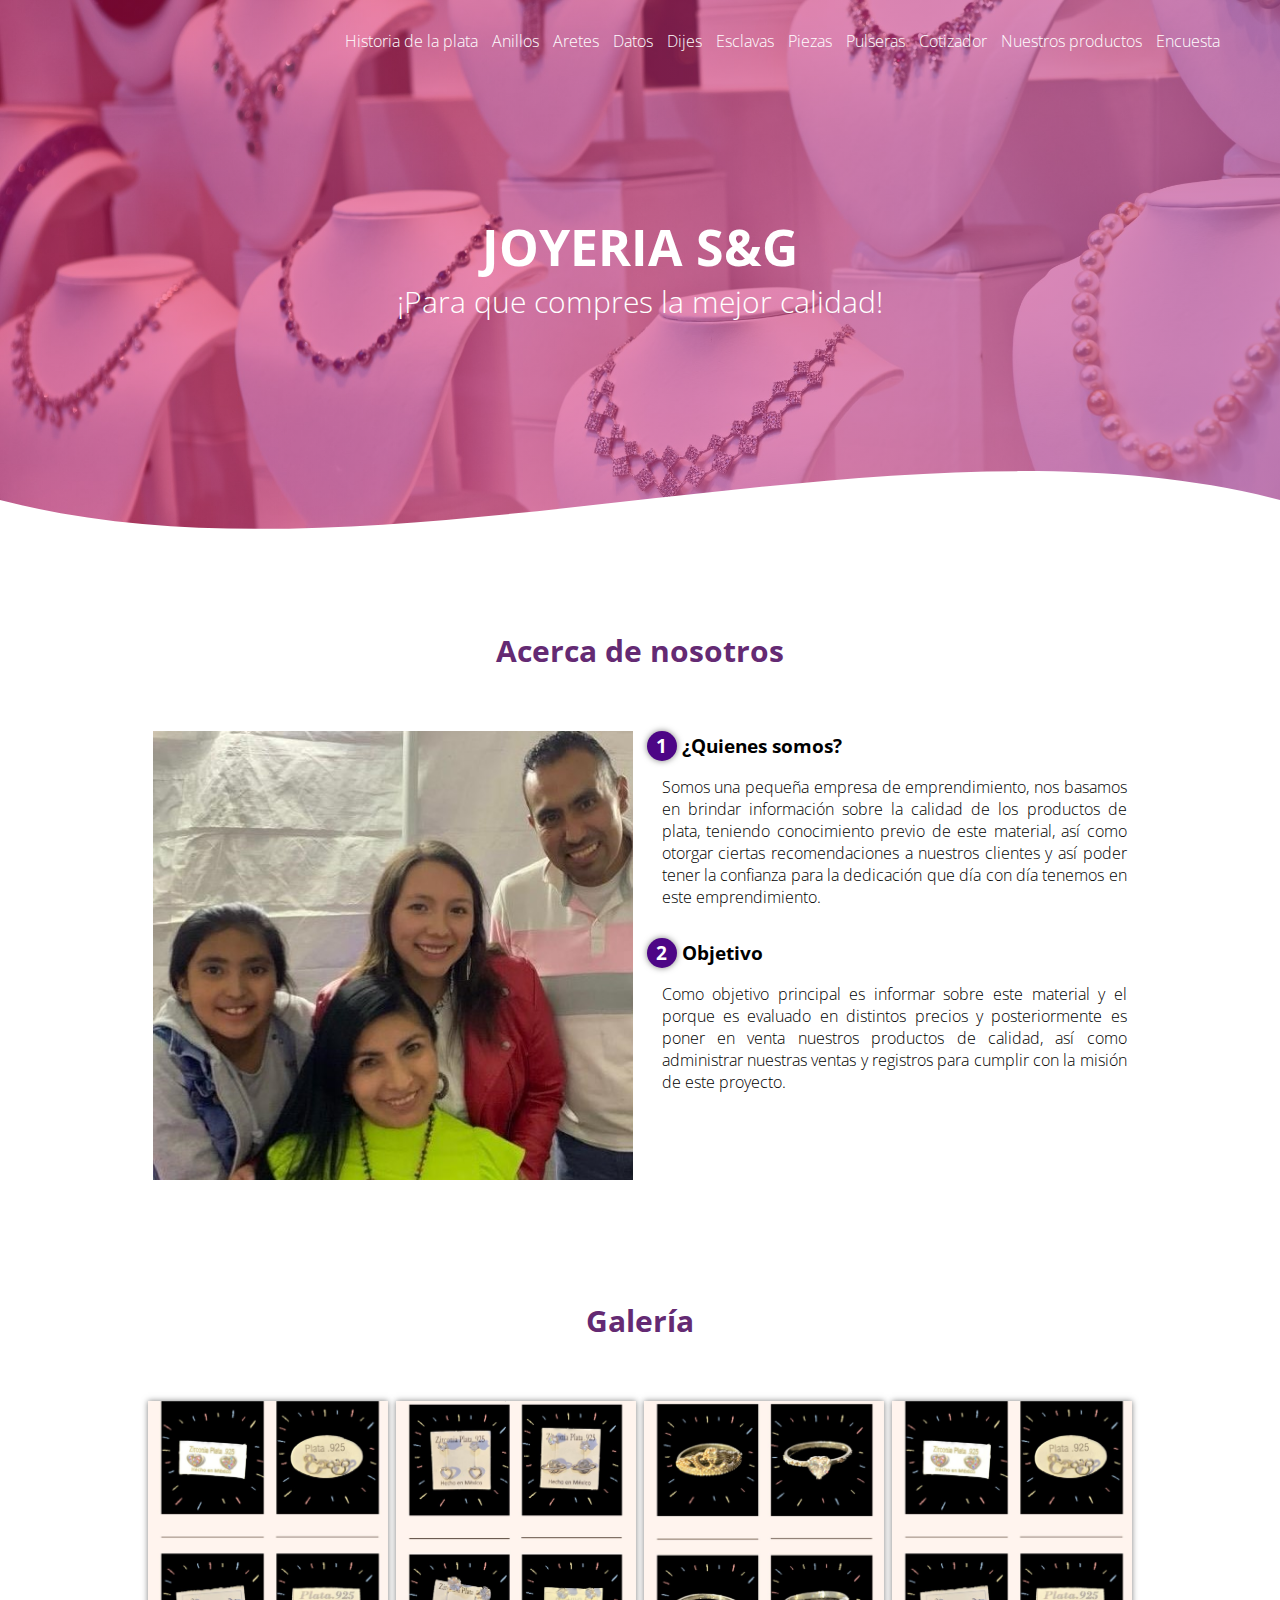
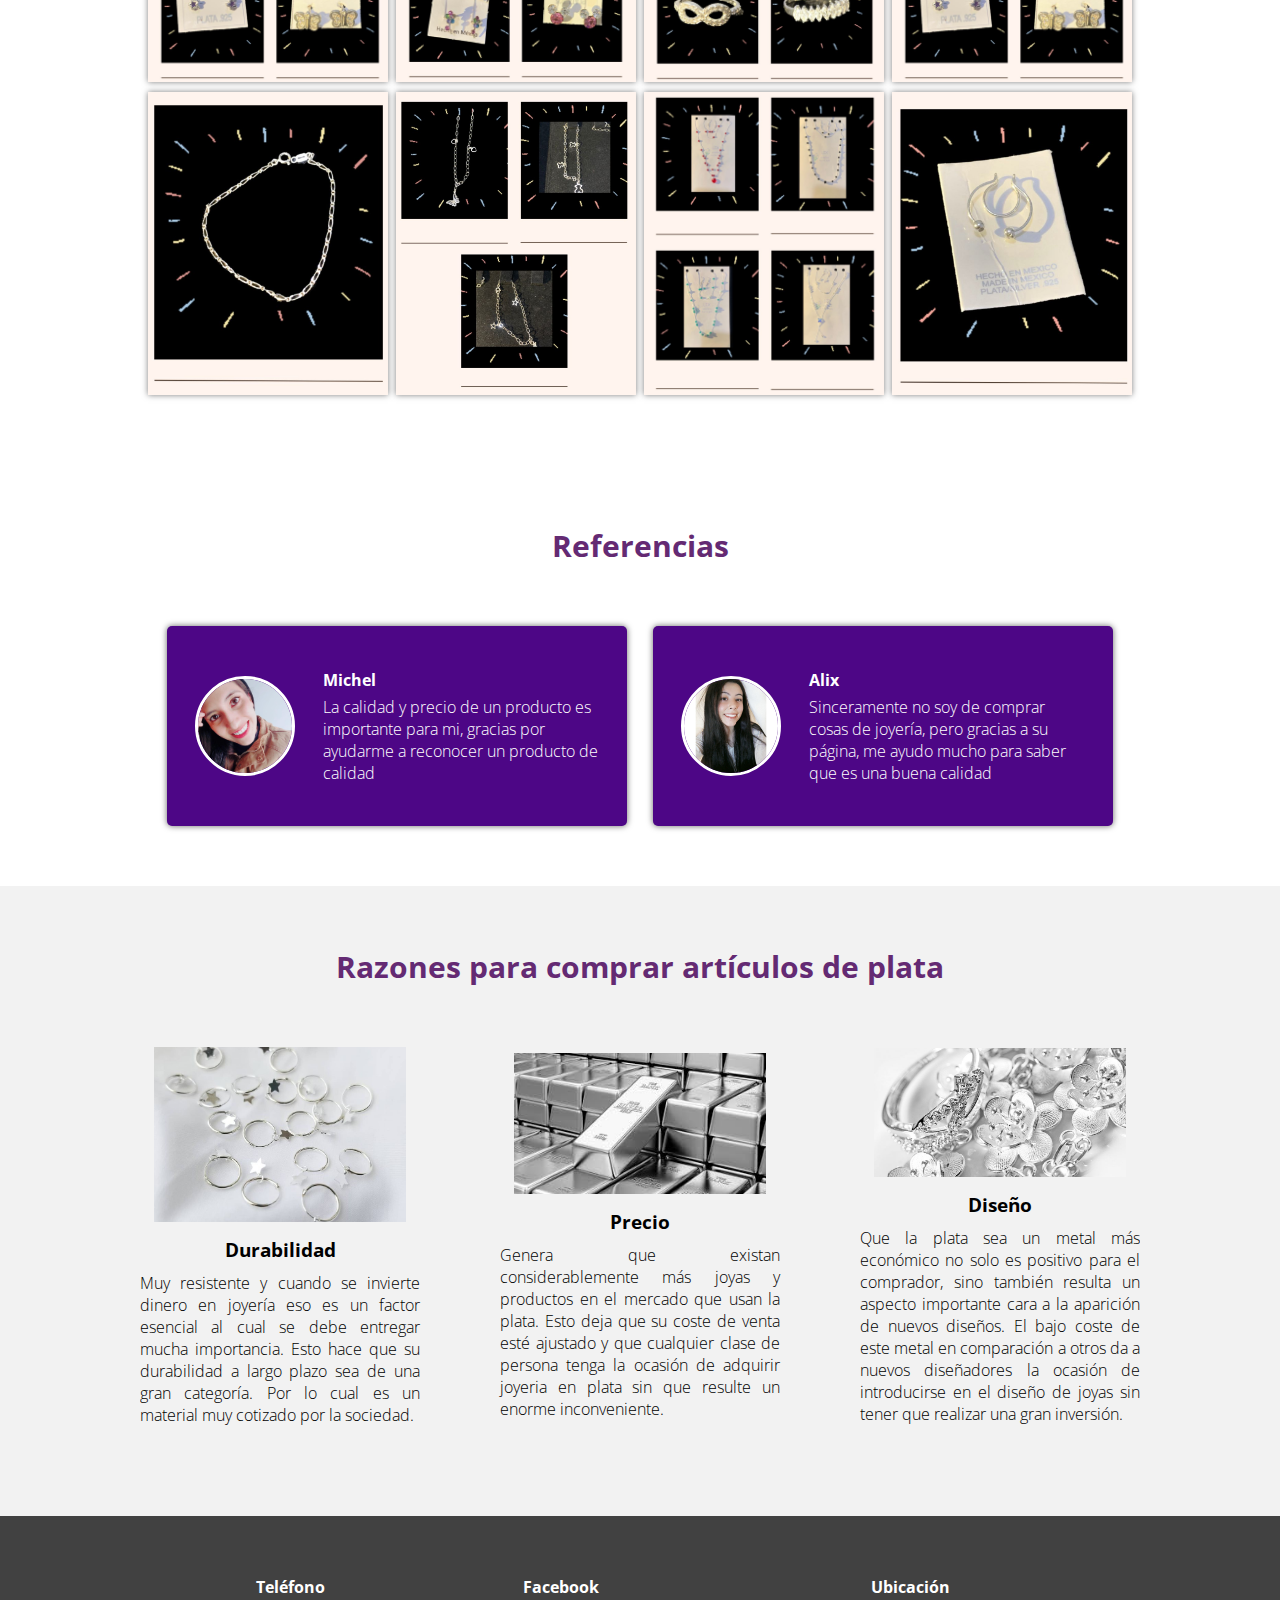
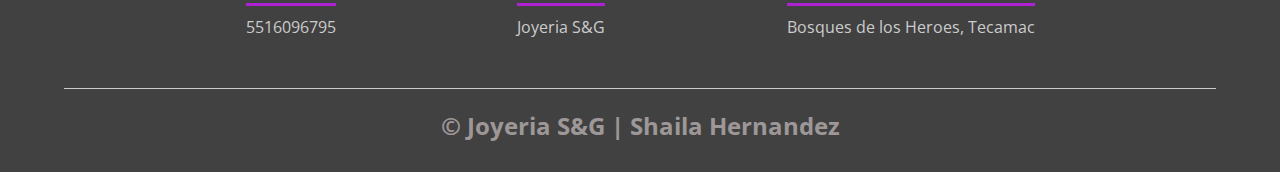
<file: src/main/resources/static/index.html>
<!DOCTYPE html>
<html lang="es">

<head>
    <meta charset="UTF-8">
    <meta name="viewport" content="width=device-width, initial-scale=1.0">
    <meta http-equiv="X-UA-Compatible" content="ie=edge">
    <title>Joyeria S&G</title>
    <link rel="shortcut icon" href="img/icono.png" type="image/x-icon">
    <link rel="stylesheet" href="css/estilos.css">
    <link href="https://fonts.googleapis.com/css?family=Open+Sans:300,400,700,800&display=swap" rel="stylesheet">
</head>

<body>
    <header>
        <nav>

            <a href="historia.html">Historia de la plata</a>
            <a href="anillos.html">Anillos</a>
            <a href="aretes.html">Aretes</a>
            <a href="datos.html">Datos</a>
            <a href="dijes.html">Dijes</a>
            <a href="esclavas.html">Esclavas</a>
            <a href="piezas.html">Piezas</a>
            <a href="pulseras.html">Pulseras</a>
            <a href="cotizador.html">Cotizador</a>
            <a href="img/Catalogo.pdf">Nuestros productos</a>
            <a href="Encuesta.html">Encuesta</a>

        </nav>
        <section class="textos-header">
            <h1>JOYERIA S&G</h1>
            <h2>¡Para que compres la mejor calidad!</h2>
        </section>
        <div class="wave" style="height: 150px; overflow: hidden;"><svg viewBox="0 0 500 150" preserveAspectRatio="none"
                style="height: 100%; width: 100%;">
                <path d="M0.00,49.98 C150.00,150.00 349.20,-50.00 500.00,49.98 L500.00,150.00 L0.00,150.00 Z"
                    style="stroke: none; fill: #fff;"></path>
            </svg></div>
    </header>
    <main>
        <section class="contenedor sobre-nosotros">
            <h2 class="titulo">Acerca de nosotros</h2>
            <div class="contenedor-sobre-nosotros">
                <img src="img/ilustracion2.jpeg" alt="" class="imagen-about-us">
                <div class="contenido-textos">
                    <h3><span>1</span>¿Quienes somos?</h3>
                    <p>Somos una pequeña empresa de emprendimiento, nos basamos en brindar información sobre la calidad
                        de los productos de plata, teniendo conocimiento previo de este material, así como otorgar
                        ciertas
                        recomendaciones a nuestros clientes y así poder tener la confianza para la dedicación que día
                        con día
                        tenemos en este emprendimiento. </p>
                    <h3><span>2</span>Objetivo</h3>
                    <p>Como objetivo principal es informar sobre este material y el porque es evaluado en distintos
                        precios
                        y posteriormente es poner en venta nuestros productos de calidad, así como administrar
                        nuestras ventas y registros para cumplir con la misión de este proyecto.</p>
                </div>
            </div>
        </section>
        <section class="Galeria">
            <div class="contenedor">
                <h2 class="titulo">Galería</h2>
                <div class="galeria-port">
                    <div class="imagen-port">
                        <img src="img/img1.jpeg" alt="">
                        <div class="hover-galeria">
                            <img src="img/icono1.png" alt="">
                            <p>Próximamente en venta</p>
                        </div>
                    </div>
                    <div class="imagen-port">
                        <img src="img/img2.jpeg" alt="">
                        <div class="hover-galeria">
                            <img src="img/icono1.png" alt="">
                            <p>Próximamente en venta</p>
                        </div>
                    </div>
                    <div class="imagen-port">
                        <img src="img/img3.jpeg" alt="">
                        <div class="hover-galeria">
                            <img src="img/icono1.png" alt="">
                            <p>Próximamente en venta</p>
                        </div>
                    </div>
                    <div class="imagen-port">
                        <img src="img/img1.jpeg" alt="">
                        <div class="hover-galeria">
                            <img src="img/icono1.png" alt="">
                            <p>Próximamente en venta</p>
                        </div>
                    </div>
                    <div class="imagen-port">
                        <img src="img/img4.jpeg" alt="">
                        <div class="hover-galeria">
                            <img src="img/icono1.png" alt="">
                            <p>Próximamente en venta</p>
                        </div>
                    </div>
                    <div class="imagen-port">
                        <img src="img/img5.jpeg" alt="">
                        <div class="hover-galeria">
                            <img src="img/icono1.png" alt="">
                            <p>Próximamente en venta</p>
                        </div>
                    </div>
                    <div class="imagen-port">
                        <img src="img/img6.jpeg" alt="">
                        <div class="hover-galeria">
                            <img src="img/icono1.png" alt="">
                            <p>Próximamente en venta</p>
                        </div>
                    </div>
                    <div class="imagen-port">
                        <img src="img/img7.jpeg" alt="">
                        <div class="hover-galeria">
                            <img src="img/icono1.png" alt="">
                            <p>Próximamente en venta</p>
                        </div>
                    </div>
                </div>
            </div>
        </section>
        <section class="clientes contenedor">
            <h2 class="titulo">Referencias</h2>
            <div class="cards">
                <div class="card">
                    <img src="img/face1.jpeg" alt="">
                    <div class="contenido-texto-card">
                        <h4>Michel</h4>
                        <p>La calidad y precio de un producto es importante para mi, gracias por ayudarme a reconocer un
                            producto de calidad</p>
                    </div>
                </div>
                <div class="card">
                    <img src="img/face2.jpeg" alt="">
                    <div class="contenido-texto-card">
                        <h4>Alix</h4>
                        <p>Sinceramente no soy de comprar cosas de joyería, pero gracias a su página, me ayudo mucho
                            para saber que es una buena calidad</p>
                    </div>
                </div>
            </div>
        </section>
        <section class="about-services">
            <div class="contenedor">
                <h2 class="titulo">Razones para comprar artículos de plata

                </h2>
                <div class="servicio-cont">
                    <div class="servicio-ind">
                        <img src="img/ilustracion1.jpg" alt="">
                        <h3>Durabilidad</h3>
                        <p>Muy resistente y cuando se invierte dinero en joyería eso es un factor esencial al
                            cual se debe entregar mucha importancia. Esto hace que su durabilidad a largo plazo sea de
                            una gran categoría.
                            Por lo cual es un material muy cotizado por la sociedad.</p>
                    </div>
                    <div class="servicio-ind">
                        <img src="img/ilustracion3.jpg" alt="">
                        <h3>Precio</h3>
                        <p> Genera que existan considerablemente más joyas y productos en el mercado
                            que usan la plata. Esto deja que su coste de venta esté ajustado y que cualquier clase de
                            persona tenga la ocasión de adquirir joyeria en plata sin que resulte un enorme
                            inconveniente.</p>
                    </div>
                    <div class="servicio-ind">
                        <img src="img/ilustracion4.jpg" alt="">
                        <h3>Diseño</h3>
                        <p>Que la plata sea un metal más económico no solo es positivo para el comprador, sino también
                            resulta un aspecto importante cara a la aparición de nuevos diseños. El bajo coste de este
                            metal en comparación a otros da a nuevos diseñadores la ocasión de introducirse en el diseño
                            de joyas sin tener que realizar una gran inversión.</p>
                    </div>
                </div>
            </div>
        </section>
    </main>
    <footer>
        <div class="contenedor-footer">
            <div class="content-foo">
                <h4>Teléfono</h4>
                <p>5516096795</p>
            </div>
            <div class="content-foo">
                <h4>Facebook</h4>
                <p>Joyeria S&G</p>
            </div>
            <div class="content-foo">
                <h4>Ubicación</h4>
                <p>Bosques de los Heroes, Tecamac</p>
            </div>
        </div>
        <h2 class="titulo-final">&copy; Joyeria S&G | Shaila Hernandez</h2>
    </footer>
</body>

</html>
</file>
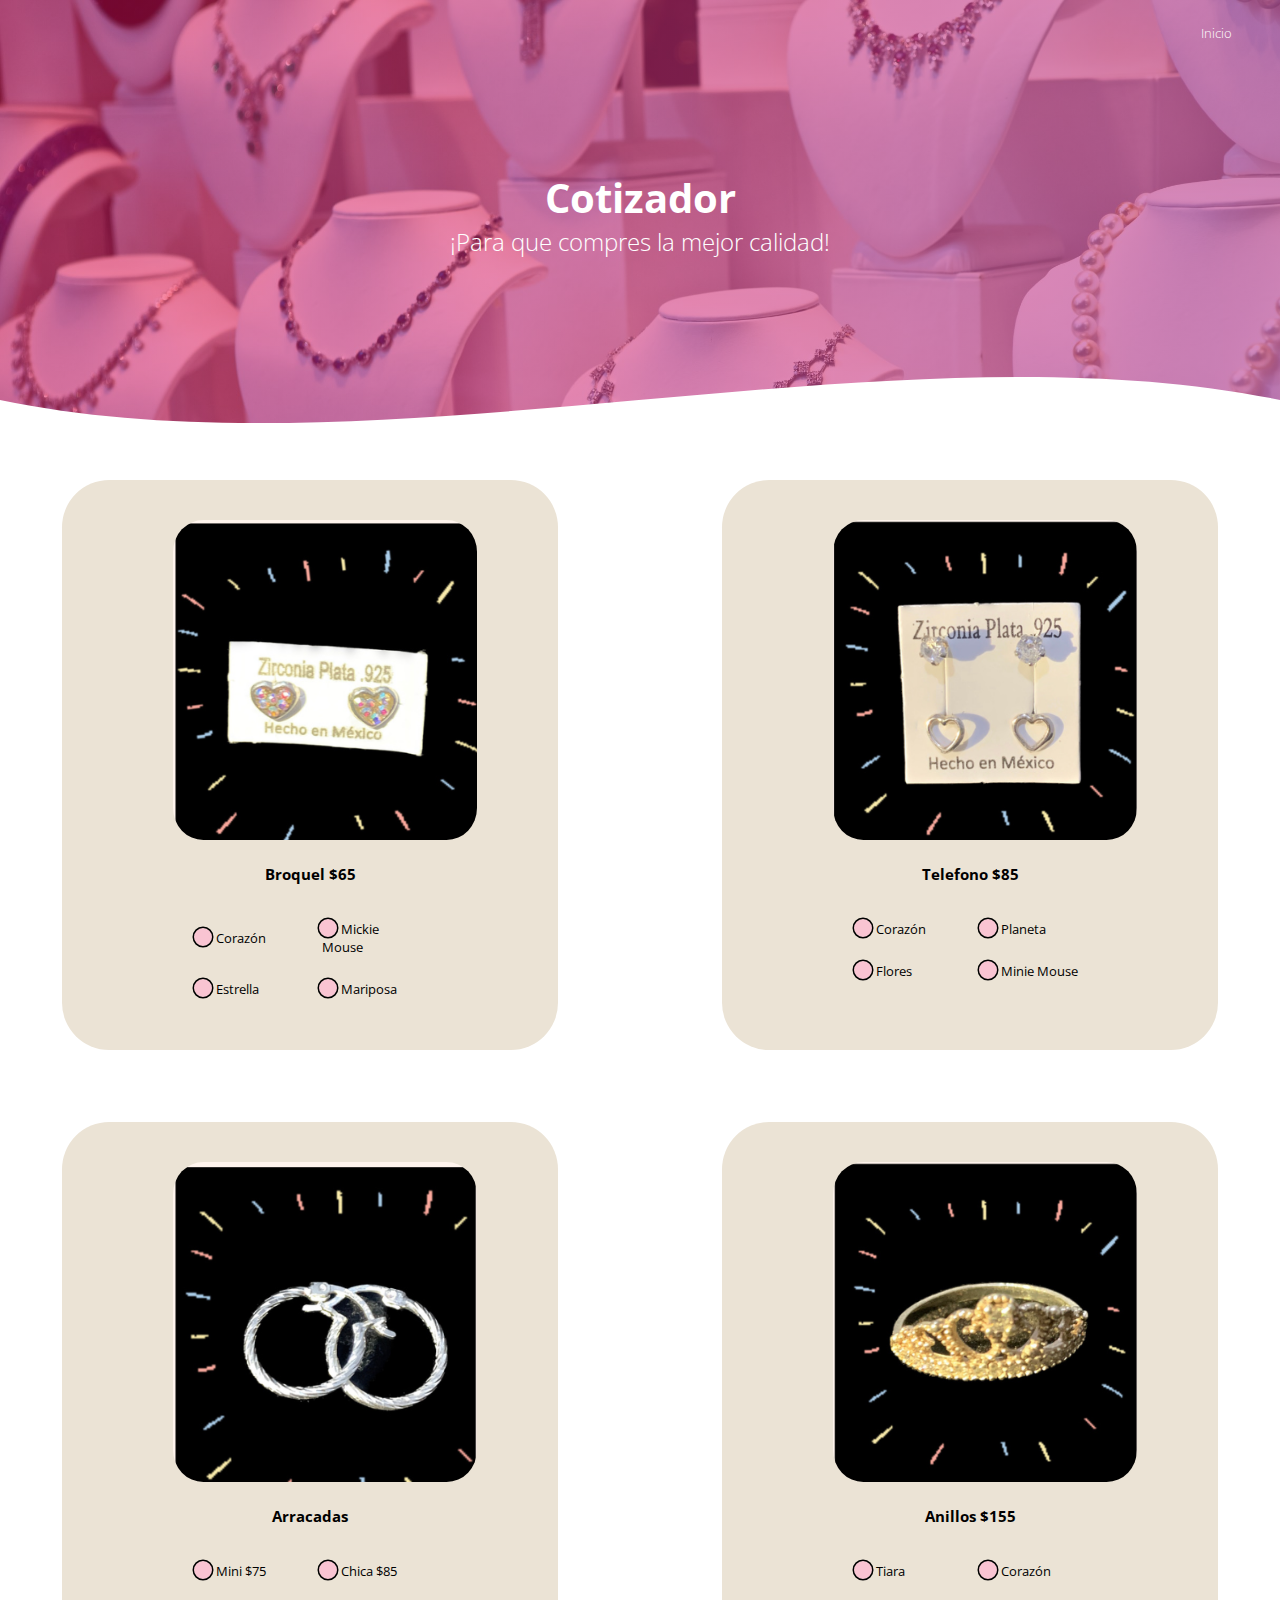
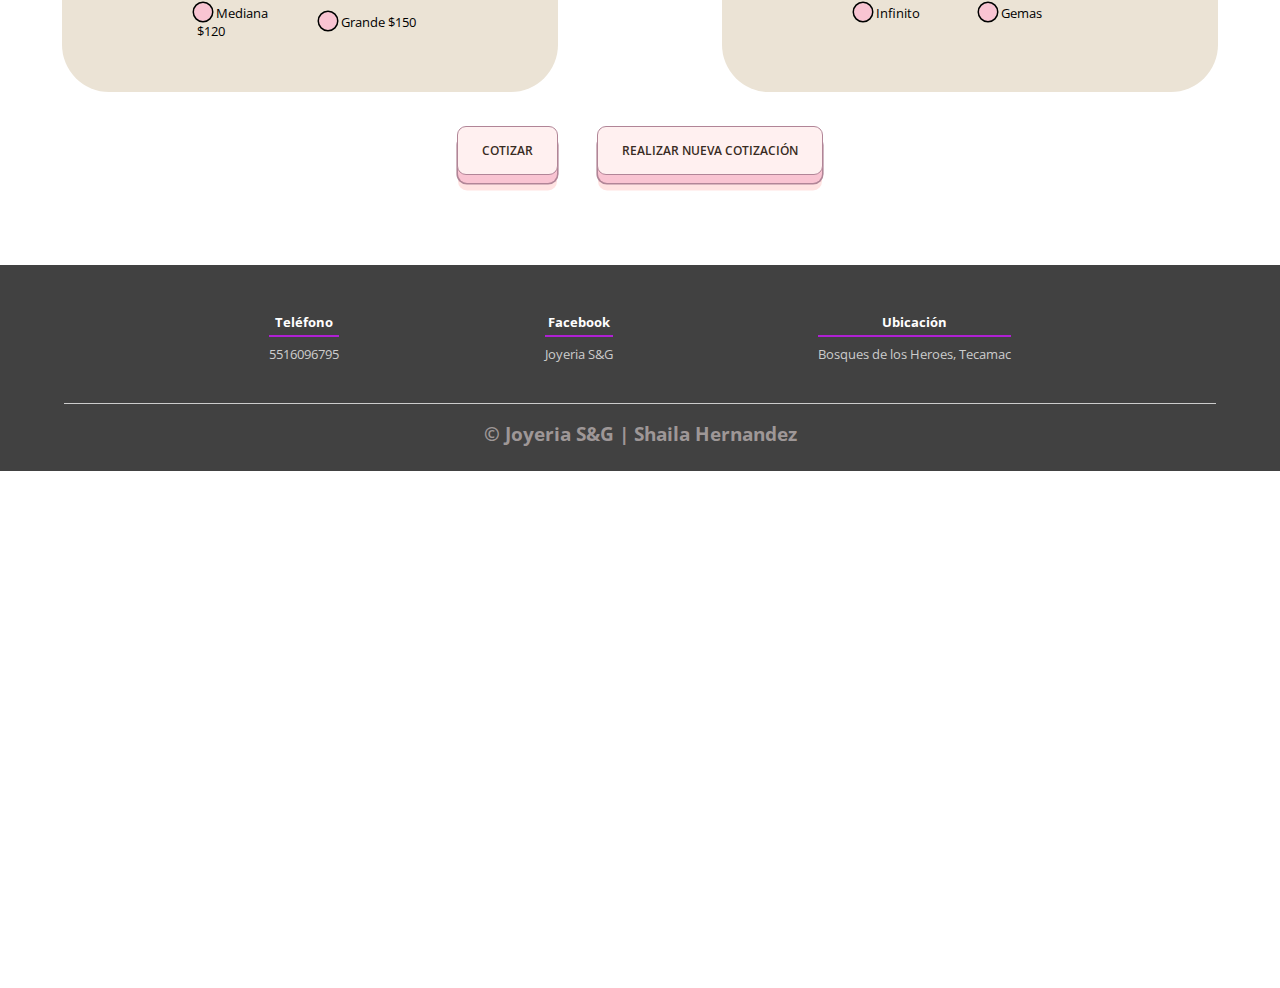
<file: src/main/resources/static/cotizador.html>
<!DOCTYPE html>
<html lang="es">

<head>
    <meta charset="UTF-8">
    <meta name="viewport" content="width=device-width, initial-scale=1.0">
    <meta http-equiv="X-UA-Compatible" content="ie=edge">
    <title>Joyeria S&G</title>
    <link rel="shortcut icon" href="img/icono.png" type="image/x-icon">
    <link rel="stylesheet" href="css/cotizador.css">
    <link href="https://fonts.googleapis.com/css?family=Open+Sans:300,400,700,800&display=swap" rel="stylesheet">
</head>

<body>
    <header>
        <nav>
            <a href="index.html">Inicio</a>
        </nav>
        <section class="textos-header">
            <h1>Cotizador</h1>
            <h2>¡Para que compres la mejor calidad!</h2>
        </section>
        <div class="wave" style="height: 150px; overflow: hidden;"><svg viewBox="0 0 500 150" preserveAspectRatio="none"
                style="height: 100%; width: 100%;">
                <path d="M0.00,49.98 C150.00,150.00 349.20,-50.00 500.00,49.98 L500.00,150.00 L0.00,150.00 Z"
                    style="stroke: none; fill: #fff;"></path>
            </svg></div>
    </header>
    <main>
        <div class="parent">
            <div class="contenido__productos1">
                <div class="carru" id="carru1">
                    <ul>
                        <li>
                            <img src="img/carru/1.png" alt="Gestión de Proyectos">
                        </li>
                        <li>
                            <img src="img/carru/2.png" alt="Normatividad">
                        </li>
                        <li>
                            <img src="img/carru/3.png" alt="Experiencia de Usuario">
                        </li>
                        <li>
                            <img src="img/carru/4.png" alt="Experiencia de Usuario">
                        </li>
                    </ul>
                </div>
                <div class="contenido__productos__N/P">
                    <h3>Broquel $65</h3>
                    <div class="input-container">
                        <div>
                            <label id="labelBroquelCorazon">
                                <input type="radio" name="imagenSelector1" value="0" onchange="cambiarImagen('carru1')">
                                Corazón
                            </label>
                        </div>
                        <div>
                            <label id="labelBroquelMikiMouse">
                                <input type="radio" name="imagenSelector1" value="1" onchange="cambiarImagen('carru1')">
                                Mickie Mouse
                            </label>
                        </div>
                    </div>

                    <div class="input-container">
                        <div>
                            <label id="labelBroquelEstrella">
                                <input type="radio" name="imagenSelector1" value="2" onchange="cambiarImagen('carru1')">
                                Estrella
                            </label>
                        </div>
                        <div>
                            <label id="labelBroquelMariposa">
                                <input type="radio" name="imagenSelector1" value="3" onchange="cambiarImagen('carru1')">
                                Mariposa
                            </label>
                        </div>
                    </div>
                </div>
            </div> <!--productos -->

            <div class="contenido__productos2">
                <div class="carru" id="carru2">
                    <ul>
                        <li>
                            <img src="img/carru/5.png" alt="Gestión de Proyectos">
                        </li>
                        <li>
                            <img src="img/carru/6.png" alt="Normatividad">
                        </li>
                        <li>
                            <img src="img/carru/7.png" alt="Experiencia de Usuario">
                        </li>
                        <li>
                            <img src="img/carru/8.png" alt="Experiencia de Usuario">
                        </li>
                    </ul>
                </div>
                <div class="contenido__productos__N/P">
                    <h3>Telefono $85</h3>
                    <div class="input-container">
                        <div>
                            <label>
                                <input type="radio" name="imagenSelector2" value="4" onchange="cambiarImagen('carru2')">
                                Corazón
                            </label>
                        </div>
                        <div>
                            <label>
                                <input type="radio" name="imagenSelector2" value="5" onchange="cambiarImagen('carru2')">
                                Planeta
                            </label>
                        </div>
                    </div>

                    <div class="input-container">
                        <div>
                            <label>
                                <input type="radio" name="imagenSelector2" value="6" onchange="cambiarImagen('carru2')">
                                Flores
                            </label>
                        </div>
                        <div>
                            <label>
                                <input type="radio" name="imagenSelector2" value="7" onchange="cambiarImagen('carru2')">
                                Minie Mouse
                            </label>
                        </div>
                    </div>
                </div>
            </div> <!--productos -->

            <div class="contenido__productos3">
                <div class="carru" id="carru3">
                    <ul>
                        <li>
                            <img src="img/carru/9.png" alt="Gestión de Proyectos">
                        </li>
                        <li>
                            <img src="img/carru/10.png" alt="Normatividad">
                        </li>
                        <li>
                            <img src="img/carru/11.png" alt="Experiencia de Usuario">
                        </li>
                        <li>
                            <img src="img/carru/12.png" alt="Experiencia de Usuario">
                        </li>
                    </ul>
                </div>
                <div class="contenido__productos__N/P">
                    <h3>Arracadas</h3>
                    <div class="input-container">
                        <div>
                            <label>
                                <input type="radio" name="imagenSelector3" value="8" onchange="cambiarImagen('carru3')">
                                Mini
                            </label><span>$75</span>
                        </div>
                        <div>
                            <label>
                                <input type="radio" name="imagenSelector3" value="9" onchange="cambiarImagen('carru3')">
                                Chica
                            </label><span>$85</span>
                        </div>
                    </div>

                    <div class="input-container">
                        <div>
                            <label>
                                <input type="radio" name="imagenSelector3" value="10"
                                    onchange="cambiarImagen('carru3')">
                                Mediana
                            </label><span>$120</span>
                        </div>
                        <div>
                            <label>
                                <input type="radio" name="imagenSelector3" value="11"
                                    onchange="cambiarImagen('carru3')">
                                Grande
                            </label><span>$150</span>
                        </div>
                    </div>
                </div>
            </div> <!--productos -->

            <div class="contenido__productos4">
                <div class="carru" id="carru4">
                    <ul>
                        <li>
                            <img src="img/carru/13.png" alt="Gestión de Proyectos">
                        </li>
                        <li>
                            <img src="img/carru/14.png" alt="Normatividad">
                        </li>
                        <li>
                            <img src="img/carru/15.png" alt="Experiencia de Usuario">
                        </li>
                        <li>
                            <img src="img/carru/16.png" alt="Experiencia de Usuario">
                        </li>
                    </ul>
                </div>
                <div class="contenido__productos__N/P">
                    <h3>Anillos $155</h3>
                    <div class="input-container">
                        <div>
                            <label>
                                <input type="radio" name="imagenSelector4" value="12"
                                    onchange="cambiarImagen('carru4')">
                                Tiara
                            </label>
                        </div>
                        <div>
                            <label>
                                <input type="radio" name="imagenSelector4" value="13"
                                    onchange="cambiarImagen('carru4')">
                                Corazón
                            </label>
                        </div>
                    </div>

                    <div class="input-container">
                        <div>
                            <label>
                                <input type="radio" name="imagenSelector4" value="14"
                                    onchange="cambiarImagen('carru4')">
                                Infinito
                            </label>
                        </div>
                        <div>
                            <label>
                                <input type="radio" name="imagenSelector4" value="15"
                                    onchange="cambiarImagen('carru4')">
                                Gemas
                            </label>
                        </div>
                    </div>
                </div>
            </div> <!--productos -->
        </div><!--Grid -->

        <div class="boton">
            <button class="learn-more" onclick="generarCotizacion()"> Cotizar </button>

            <button class="learn-more reini"> Realizar nueva cotización
            </button>
        </div>
        <div class="content_recibo">
            <div class="recibo" id="recibo" style="display: none;">
                <h2>Resumen de Cotización</h2>
                <div id="productos-cotizados"></div>
                <div id="subtotal"></div>
                <div id="iva"></div>
                <div id="total"></div>
            </div>
        </div>
    </main>
    <footer>
        <div class="contenedor-footer">
            <div class="content-foo">
                <h4>Teléfono</h4>
                <p>5516096795</p>
            </div>
            <div class="content-foo">
                <h4>Facebook</h4>
                <p>Joyeria S&G</p>
            </div>
            <div class="content-foo">
                <h4>Ubicación</h4>
                <p>Bosques de los Heroes, Tecamac</p>
            </div>
        </div>
        <h2 class="titulo-final">&copy; Joyeria S&G | Shaila Hernandez</h2>
    </footer>

    <script src="js/carru.js"></script>
    <script src="js/coti.js"></script>
</body>

</html>
</file>
<file: src/main/resources/static/css/estilos.css>
* {
    margin: 0;
    padding: 0;
    box-sizing: border-box;
}

body {
    font-family: 'open sans';
}

.contenedor {
    padding: 60px 0;
    width: 90%;
    max-width: 1000px;
    margin: auto;
    overflow: hidden;
}

.titulo {
    color: #642a73;
    font-size: 30px;
    text-align: center;
    margin-bottom: 60px;
}

/* Header */

header {
    width: 100%;
    height: 600px;
    background: #bc4e9c;
    /* fallback for old browsers */
    background: -webkit-linear-gradient(to right, hsla(340, 95%, 50%, 0.459), hsla(317, 45%, 52%, 0.664)), url(../img/portada.jpg);
    /* Chrome 10-25, Safari 5.1-6 */
    background: linear-gradient(to right, hsla(340, 95%, 50%, 0.459), hsla(317, 45%, 52%, 0.664)), url(../img/portada.jpg);
    /* W3C, IE 10+/ Edge, Firefox 16+, Chrome 26+, Opera 12+, Safari 7+ */
    background-size: cover;
    background-attachment: fixed;
    position: relative;
}

nav{
    text-align: right;
    padding: 30px 50px 0 0;
}

nav > a{
    color:#fff;
    font-weight: 300;
    text-decoration: none;
    margin-right: 10px;
}

nav > a:hover{
    text-decoration: underline;
}

header .textos-header{
    display: flex;
    height: 430px;
    width: 100%;
    align-items: center;
    justify-content: center;
    flex-direction: column;
    text-align: center;
}

.textos-header h1{
    font-size: 50px;
    color:#fff;
}

.textos-header h2{
    font-size: 30px;
    font-weight: 300;
    color:#fff;
}

.wave{
    position: absolute;
    bottom: 0;
    width: 100%;
}

/* About us */

main .sobre-nosotros{
    padding: 30px 0 60px 0;
}
.contenedor-sobre-nosotros{
    display: flex;
    justify-content: space-evenly;
}

.imagen-about-us{
    width: 48%;
}

.sobre-nosotros .contenido-textos{
    width: 48%;
}

.contenido-textos h3{
    margin-bottom: 15px;
}

.contenido-textos h3 span{
    background: #4d0686;
    color: #fff;
    border-radius: 50%;
    display: inline-block;
    text-align: center;
    width: 30px;
    height: 30px;
    padding: 2px;
    box-shadow: 0 0 6px 0 rgba(0, 0, 0, .5);
    margin-right: 5px;
}

.contenido-textos p{
    padding: 0px 0px 30px 15px;
    font-weight: 300;
    text-align: justify;
}

/* Galeria */


.portafolio{
    background: #f2f2f2;
}

.galeria-port{
    display: flex;
    justify-content: space-evenly;
    flex-wrap: wrap;
}

.imagen-port{
    width: 24%;
    margin-bottom: 10px;
    overflow: hidden;
    position: relative;
    cursor: pointer;
    box-shadow: 0 0 6px 0 rgba(0, 0, 0, .5);
}

.imagen-port > img{
    width: 100%;
    height: 100%;
    object-fit: cover;
    display: block;
}

.hover-galeria{
    position: absolute;
    width: 100%;
    height: 100%;
    top: 0;
    transform: scale(0);
    background: hsla(273,91%,27%, 0.7);
    transition: transform .5s;
    display: flex;
    justify-content: center;
    align-items: center;
    flex-direction: column;
}

.hover-galeria img{
    width: 50px;
}

.hover-galeria p{
    color: #fff;
}

.imagen-port:hover .hover-galeria{
    transform: scale(1);
}

/* Clients */

.cards{
    display: flex;
    justify-content: space-evenly;
}

.cards .card{
    background: #4d0686;
    display: flex;
    width: 46%;
    height: 200px;
    align-items: center;
    justify-content: space-evenly;
    border-radius: 5px;
    box-shadow: 0 0 6px 0 rgba(0, 0, 0, 0.6);
}

.cards .card img{
    width: 100px;
    height: 100px;
    object-fit: cover;
    border: 3px solid #fff;
    border-radius: 50%;
    display: block;
}

.cards .card > .contenido-texto-card{
    width: 60%;
    color: #fff;
}

.cards .card > .contenido-texto-card p{
    font-weight: 300;
    padding-top: 5px;
}

/*  Our team */

.about-services{
    background: #f2f2f2;
    padding-bottom: 30px;
}


.servicio-cont{
    display:flex;
    justify-content: space-between;
    align-items: center;
}

.servicio-ind{
    width: 28%;
    text-align: center;
}

.servicio-ind img{
    width: 90%;
}

.servicio-ind h3{
    margin: 10px 0;
}

.servicio-ind p{
    font-weight: 300;
    text-align: justify;
}

/* footer */

footer{
    background: #414141;
    padding: 60px 0 30px 0;
    margin: auto;
    overflow: hidden;
}

.contenedor-footer{
    display: flex;
    width: 90%;
    justify-content: space-evenly;
    margin: auto;
    padding-bottom: 50px;
    border-bottom: 1px solid #ccc;
}

.content-foo{
    text-align: center;
}

.content-foo h4{
    color: #fff;
    border-bottom: 3px solid #af20d3;
    padding-bottom: 5px;
    margin-bottom: 10px;
}

.content-foo p{
    color: #ccc;
}

.titulo-final{
    text-align: center;
    font-size: 24px;
    margin: 20px 0 0 0;
    color: #9e9797;
}

@media screen and (max-width:900px){
    header{
        background-position: center;
    }

    .contenedor-sobre-nosotros{
        flex-direction: column;
        justify-content: center;
        align-items: center;
    }

    .sobre-nosotros .contenido-textos{
        width: 90%;
    }

    .imagen-about-us{
        width: 90%;
    }

    /* Galeria */

    .imagen-port{
        width: 44%;
    }

    /* Clientes */

    .cards{
        flex-direction: column;
        justify-content: center;
        align-items: center;
    }

    .cards .card{
        width: 90%;
    }

    .cards .card:first-child{
        margin-bottom: 30px;
    }

    /* servicios */

    .servicio-cont{
        justify-content: center;
        flex-direction: column;
    }

    .servicio-ind{
        width: 100%;
        text-align: center;
    }

    .servicio-ind:nth-child(1), .servicio-ind:nth-child(2){
        margin-bottom: 60px;
    }

    .servicio-ind img{
        width: 90%;
    }
}

@media screen and (max-width:500px){
    nav{
        text-align: center;
        padding: 30px 0 0 0;
    }

    nav > a{
        margin-right: 5px;
    }

    .textos-header h1{
        font-size: 35px;
    }

    .textos-header h2{
        font-size: 20px;
    }

    /* ABOUT US */

    .imagen-about-us{
        margin-bottom: 60px;
        width: 99%;
    }

    .sobre-nosotros .contenido-textos{
        width: 95%;
    }

    /* Galeria */

    .imagen-port{
        width: 95%;
    }

    /* Clients */

    .cards .card{
        height: 450px;
        display: flex;
        flex-direction: column;
        align-items: center;
    }

    .cards .card img{
        width: 90px;
        height: 90px;
    }

    /* Footer */

    .contenedor-footer{
        flex-direction: column;
        border: none;
    }

    .content-foo{
        margin-bottom: 20px;
        text-align: center;
    }

    .content-foo h4{
        border: none;
    }

    .content-foo p{
        color: #ccc;
        border-bottom: 1px solid #f2f2f2;
        padding-bottom: 20px;
    }

    .titulo-final{
        font-size: 20px;
    }
}
</file>
<file: src/main/resources/static/css/cotizador.css>
html {
    zoom: 80%;
}

* {
    margin: 0;
    padding: 0;
    box-sizing: border-box;
}

body {
    font-family: 'open sans';
}

.contenedor {
    padding: 60px 0;
    width: 90%;
    max-width: 1000px;
    margin: auto;
    overflow: hidden;
}

.titulo {
    color: #642a73;
    font-size: 30px;
    text-align: center;
    margin-bottom: 60px;
}

img {
    width: 100%;
}

/* Header */

header {
    width: 100%;
    height: 600px;
    background: #bc4e9c;
    /* fallback for old browsers */
    background: -webkit-linear-gradient(to right, hsla(340, 95%, 50%, 0.459), hsla(317, 45%, 52%, 0.664)), url(../img/portada.jpg);
    /* Chrome 10-25, Safari 5.1-6 */
    background: linear-gradient(to right, hsla(340, 95%, 50%, 0.459), hsla(317, 45%, 52%, 0.664)), url(../img/portada.jpg);
    /* W3C, IE 10+/ Edge, Firefox 16+, Chrome 26+, Opera 12+, Safari 7+ */
    background-size: cover;
    background-attachment: fixed;
    position: relative;
}

nav {
    text-align: right;
    padding: 30px 50px 0 0;
}

nav>a {
    color: #fff;
    font-weight: 300;
    text-decoration: none;
    margin-right: 10px;
}

nav>a:hover {
    text-decoration: underline;
}

header .textos-header {
    display: flex;
    height: 430px;
    width: 100%;
    align-items: center;
    justify-content: center;
    flex-direction: column;
    text-align: center;
}

.textos-header h1 {
    font-size: 50px;
    color: #fff;
}

.textos-header h2 {
    font-size: 30px;
    font-weight: 300;
    color: #fff;
}

.wave {
    position: absolute;
    bottom: 0;
    width: 100%;
}

footer {
    background: #414141;
    padding: 60px 0 30px 0;
    margin: auto;
    overflow: hidden;
}

.contenedor-footer {
    display: flex;
    width: 90%;
    justify-content: space-evenly;
    margin: auto;
    padding-bottom: 50px;
    border-bottom: 1px solid #ccc;
}

.content-foo {
    text-align: center;
}

.content-foo h4 {
    color: #fff;
    border-bottom: 3px solid #af20d3;
    padding-bottom: 5px;
    margin-bottom: 10px;
}

.content-foo p {
    color: #ccc;
}

.titulo-final {
    text-align: center;
    font-size: 24px;
    margin: 20px 0 0 0;
    color: #9e9797;
}

@media screen and (max-width:900px) {
    header {
        background-position: center;
    }

    .contenedor-sobre-nosotros {
        flex-direction: column;
        justify-content: center;
        align-items: center;
    }

    .sobre-nosotros .contenido-textos {
        width: 90%;
    }

    .imagen-about-us {
        width: 90%;
    }
}

/* main */
.parent {
    display: grid;
    grid-template-columns: repeat(2, 1fr);
    grid-template-rows: repeat(2, 1fr);
    grid-column-gap: 50px;
    grid-row-gap: 50px;
}

/* Carrucel */

.carru {
    width: 380px;
    height: 400px;
    overflow: hidden;
    box-sizing: border-box;
    margin-left: 17%;
    border-radius: 10%;
}

.carru ul {
    display: flex;
    margin: 0;
    padding: 0;
    transition: margin-left 0.5s ease-in-out;
    width: 400%;
}

.carru li {
    width: 100%;
    list-style: none;
    box-sizing: border-box;
}

.carru img {
    width: 100%;
    height: 100%;
}

@keyframes cambio {
    0% {
        margin-left: 0;
    }

    30% {
        margin-left: 0;
    }

    35% {
        margin-left: -100%;
    }

    70% {
        margin-left: -100%;
    }

    75% {
        margin-left: -200%;
    }

    100% {
        margin-left: -200%;
    }
}

.input-container input,
label:hover {
    cursor: pointer;
}

.input-container {
    display: flex;
    flex-wrap: wrap;
    align-items: center;
    justify-content: center;
}

.input-container div {
    flex: 0 0 30%;
    box-sizing: border-box;
    padding: 15px;
}

.input-container input[type="radio"] {
    appearance: none;
    -webkit-appearance: none;
    -moz-appearance: none;
    transform: scale(1.5);
    margin-right: 5px;
    transition: 0.1s;
    border: 8px solid #f9c4d2;
    border-radius: 50%;
    outline: 1px solid black;
}

.input-container input[type="radio"]:checked {
    border: 10px solid #b18597;
}

h3 {
    text-align: center;
    margin: 30px 0 30px 0;
}

.contenido__productos1,
.contenido__productos2,
.contenido__productos3,
.contenido__productos4 {
    background-color: #EBE3D5;
    width: 80%;
    padding: 50px;
    margin-left: 10%;
    border-radius: 59px 59px 59px 59px;
    -moz-border-radius: 59px 59px 59px 59px;
    -webkit-border-radius: 59px 59px 59px 59px;
    border: 0px solid #000000;
    margin-bottom: 40px;
}

.contenido__productos1 {
    grid-area: 1 / 1 / 2 / 2;
}

.contenido__productos2 {
    grid-area: 1 / 2 / 2 / 3;
}

.contenido__productos3 {
    grid-area: 2 / 1 / 3 / 2;
}

.contenido__productos4 {
    grid-area: 2 / 2 / 3 / 3;
}

/* Botones */

.boton {
    width: 100%;
    display: flex;
    align-items: center;
    justify-content: center;
    height: 6rem;
    gap: 3rem;
}

button {
    position: relative;
    display: inline-block;
    cursor: pointer;
    outline: none;
    border: 0;
    vertical-align: middle;
    text-decoration: none;
    font-family: inherit;
    font-size: 15px;
    margin-bottom: 30px;
}

button.learn-more {
    font-weight: 600;
    color: #382b22;
    text-transform: uppercase;
    padding: 1.25em 2em;
    background: #fff0f0;
    border: 2px solid #b18597;
    border-radius: 0.75em;
    -webkit-transform-style: preserve-3d;
    transform-style: preserve-3d;
    -webkit-transition: background 150ms cubic-bezier(0, 0, 0.58, 1), -webkit-transform 150ms cubic-bezier(0, 0, 0.58, 1);
    transition: transform 150ms cubic-bezier(0, 0, 0.58, 1), background 150ms cubic-bezier(0, 0, 0.58, 1), -webkit-transform 150ms cubic-bezier(0, 0, 0.58, 1);
}

button.learn-more::before {
    position: absolute;
    content: '';
    width: 100%;
    height: 100%;
    top: 0;
    left: 0;
    right: 0;
    bottom: 0;
    background: #f9c4d2;
    border-radius: inherit;
    -webkit-box-shadow: 0 0 0 2px #b18597, 0 0.625em 0 0 #ffe3e2;
    box-shadow: 0 0 0 2px #b18597, 0 0.625em 0 0 #ffe3e2;
    -webkit-transform: translate3d(0, 0.75em, -1em);
    transform: translate3d(0, 0.75em, -1em);
    transition: transform 150ms cubic-bezier(0, 0, 0.58, 1), box-shadow 150ms cubic-bezier(0, 0, 0.58, 1), -webkit-transform 150ms cubic-bezier(0, 0, 0.58, 1), -webkit-box-shadow 150ms cubic-bezier(0, 0, 0.58, 1);
}

button.learn-more:hover {
    background: #ffe9e9;
    -webkit-transform: translate(0, 0.25em);
    transform: translate(0, 0.25em);
}

button.learn-more:hover::before {
    -webkit-box-shadow: 0 0 0 2px #b18597, 0 0.5em 0 0 #ffe3e2;
    box-shadow: 0 0 0 2px #b18597, 0 0.5em 0 0 #ffe3e2;
    -webkit-transform: translate3d(0, 0.5em, -1em);
    transform: translate3d(0, 0.5em, -1em);
}

button.learn-more:active {
    background: #ffe9e9;
    -webkit-transform: translate(0em, 0.75em);
    transform: translate(0em, 0.75em);
}

button.learn-more:active::before {
    -webkit-box-shadow: 0 0 0 2px #b18597, 0 0 #ffe3e2;
    box-shadow: 0 0 0 2px #b18597, 0 0 #ffe3e2;
    -webkit-transform: translate3d(0, 0, -1em);
    transform: translate3d(0, 0, -1em);
}

.content_recibo {
    display: flex;
    width: 100%;
    align-items: center;
    justify-content: center;
    margin: 40px 0 40px 0;
}

.recibo {
    width: 500px;
    background-color: #EBE3D5;
    text-align: center;
    padding-top: 20px;
    padding-bottom: 20px;
    border-radius: 10px;
}

.recibo p {
    margin: 10px;
    font-size: 20px;
}
</file>
